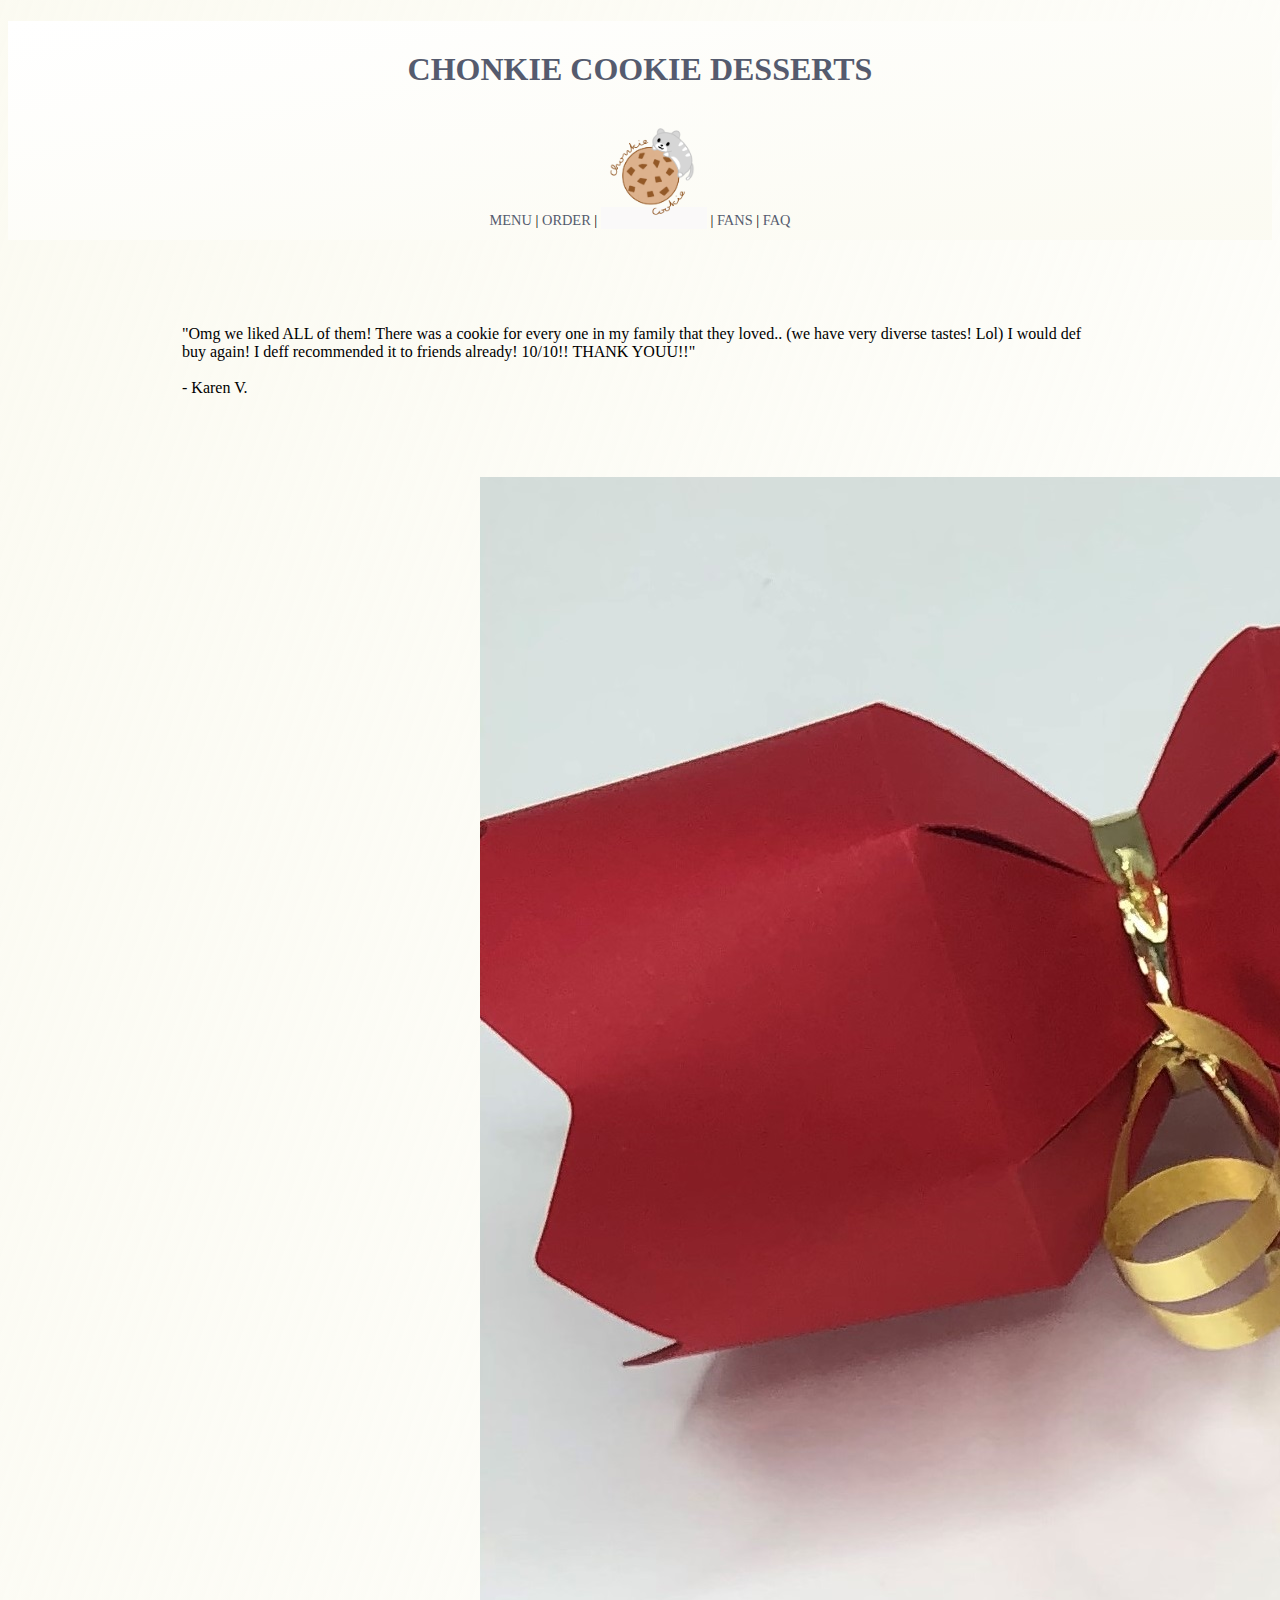
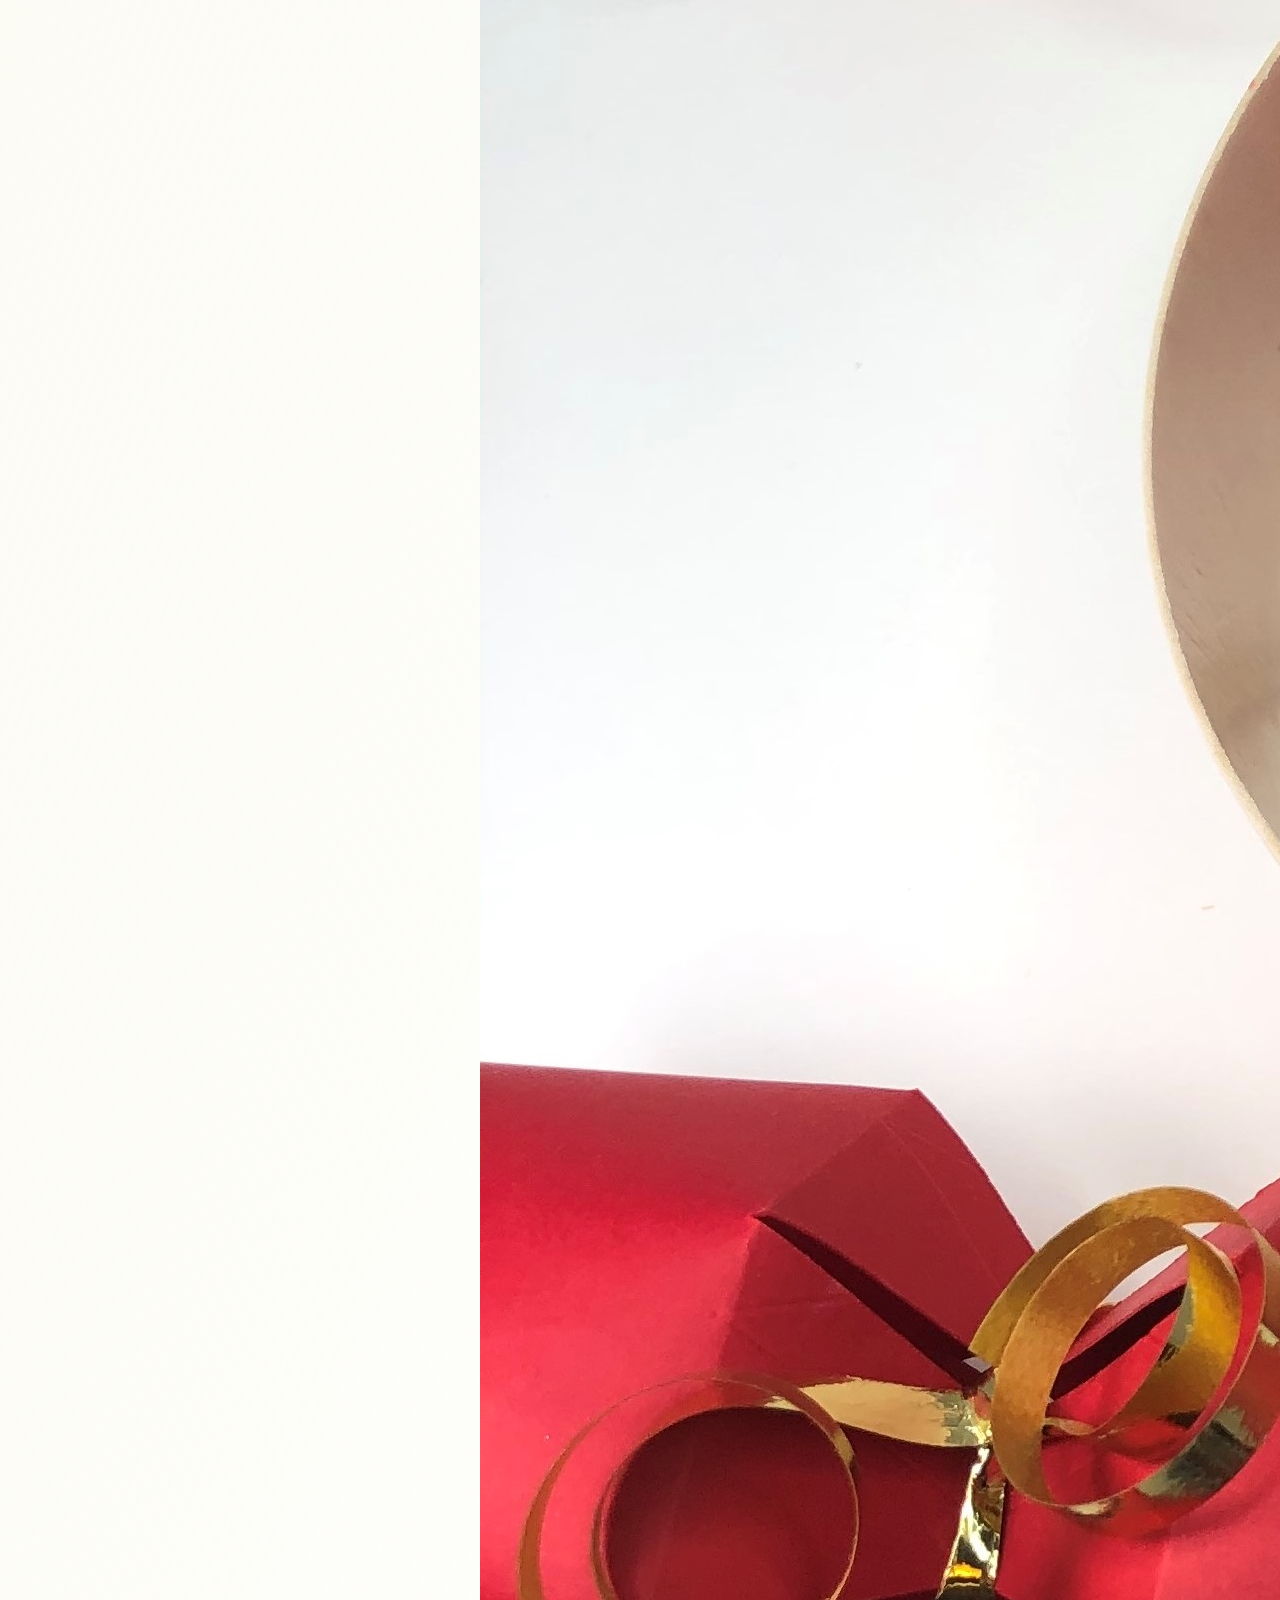
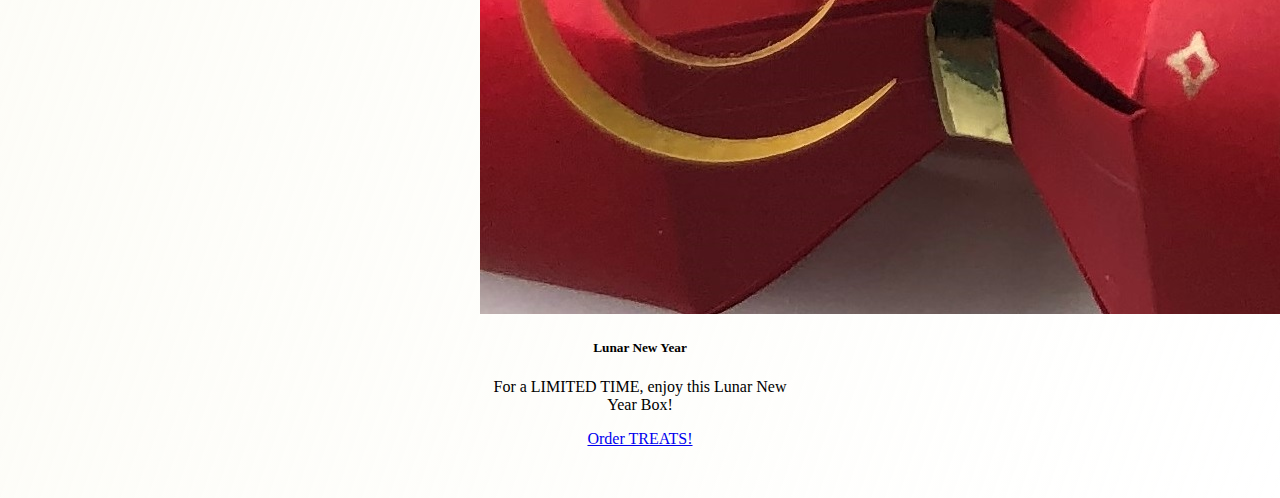
<file: index.html>
<!DOCTYPE html>
<html>
<head>
	<title>ChonkieCookie</title>
	<link href="https://cdn.jsdelivr.net/npm/bootstrap@5.0.0-beta1/dist/css/bootstrap.min.css" rel="stylesheet" integrity="sha384-giJF6kkoqNQ00vy+HMDP7azOuL0xtbfIcaT9wjKHr8RbDVddVHyTfAAsrekwKmP1" crossorigin="anonymous">
	<meta name="viewport" content="width=device-width, initial-scale=1.0">
	<link rel="stylesheet" type="text/css" href="styles.css">
	<!-- Hotjar Tracking Code for chonkiecookie.com -->
<script>
    (function(h,o,t,j,a,r){
        h.hj=h.hj||function(){(h.hj.q=h.hj.q||[]).push(arguments)};
        h._hjSettings={hjid:2223204,hjsv:6};
        a=o.getElementsByTagName('head')[0];
        r=o.createElement('script');r.async=1;
        r.src=t+h._hjSettings.hjid+j+h._hjSettings.hjsv;
        a.appendChild(r);
    })(window,document,'https://static.hotjar.com/c/hotjar-','.js?sv=');
</script>
	
</head>
<body>
	<div id="topBar">
	<h1>CHONKIE COOKIE DESSERTS</h1>

<!-- Begin NavBar -->
	<nav>
		<a href="menu.html">MENU</a> |
		<a href="orderHere.html">ORDER</a> |
		<a id="navLogo" href="index.html"><img alt="logo" src="chonkiecookie.png" height="105px" width="106px"></a> |
		<a href="fanGallery.html">FANS</a> |
		<a href="faq.html">FAQ</a>
	</nav>
<!-- End NavBar -->
	</div>
	
<!-- Begin HeroImage -->
<!--	<div id="headImg">
		<img class="headerImg" src="bottomHeroImg.jpg">
		<img class="fadeImg" src="topHeroImg.jpg">
	</div> -->
<!-- End HeroImage -->

<!-- Begin Mobile HeroImage -->
<!--	<div id="headImgMobile">
		<img class="headerImgMobile" src="bottomHeroImgMobile.jpg">
		<img class="fadeImgMobile" src="topHeroImgMobile.jpg">
	</div> -->
<!-- End Mobile HeroImage -->

<!-- Begin Quotes -->
<div class="w3-content w3-section" style="max-width:50wv">
  <div class="fanQuotes">"Omg we liked ALL of them! There was a cookie for every one in my family that they loved..  (we have very diverse tastes! Lol) I would def buy again! I deff recommended it to friends already! 10/10!! THANK YOUU!!"
  		<br><br>
  	- Karen V.
  </div>
  <div class="fanQuotes">"A friend showed me your site and I knew I had to support y'all because I loved the unique asian fusion flavors you do and wanted to give them a try! My roomies loved them. Thank you so much! They were baked really well"
  		<br><br>
  	- Esther C.
  </div>
  <div class="fanQuotes">"Just wanted to let you know the cookies were amaaazing!! Our favorite was the black sesame marshmallow. We can't wait to order again!"
  		<br><br>
  	- Mimi V.
  </div>
</div>

<script>
var myIndex = 0;
carousel();

function carousel() {
  var i;
  var x = document.getElementsByClassName("fanQuotes");
  for (i = 0; i < x.length; i++) {
    x[i].style.display = "none";  
  }
  myIndex++;
  if (myIndex > x.length) {myIndex = 1}    
  x[myIndex-1].style.display = "block";  
  setTimeout(carousel, 3000); // Change image every 2 seconds
}
</script>
<!-- End Quotes -->

<!-- Cards -->
<div class="card" style="width: 20rem; margin-bottom: 50px;">
  <img src="limitedMenuImg.jpeg" class="card-img-top" alt="...">
  <div class="card-body">
    <h5 class="card-title">Lunar New Year</h5>
    <p class="card-text">For a LIMITED TIME, enjoy this Lunar New Year Box!</p>
    <a href="orderHere.html" class="btn btn-primary">Order TREATS!</a>
  </div>
</div>
<!-- Cards -->

</body>
</html>
</file>
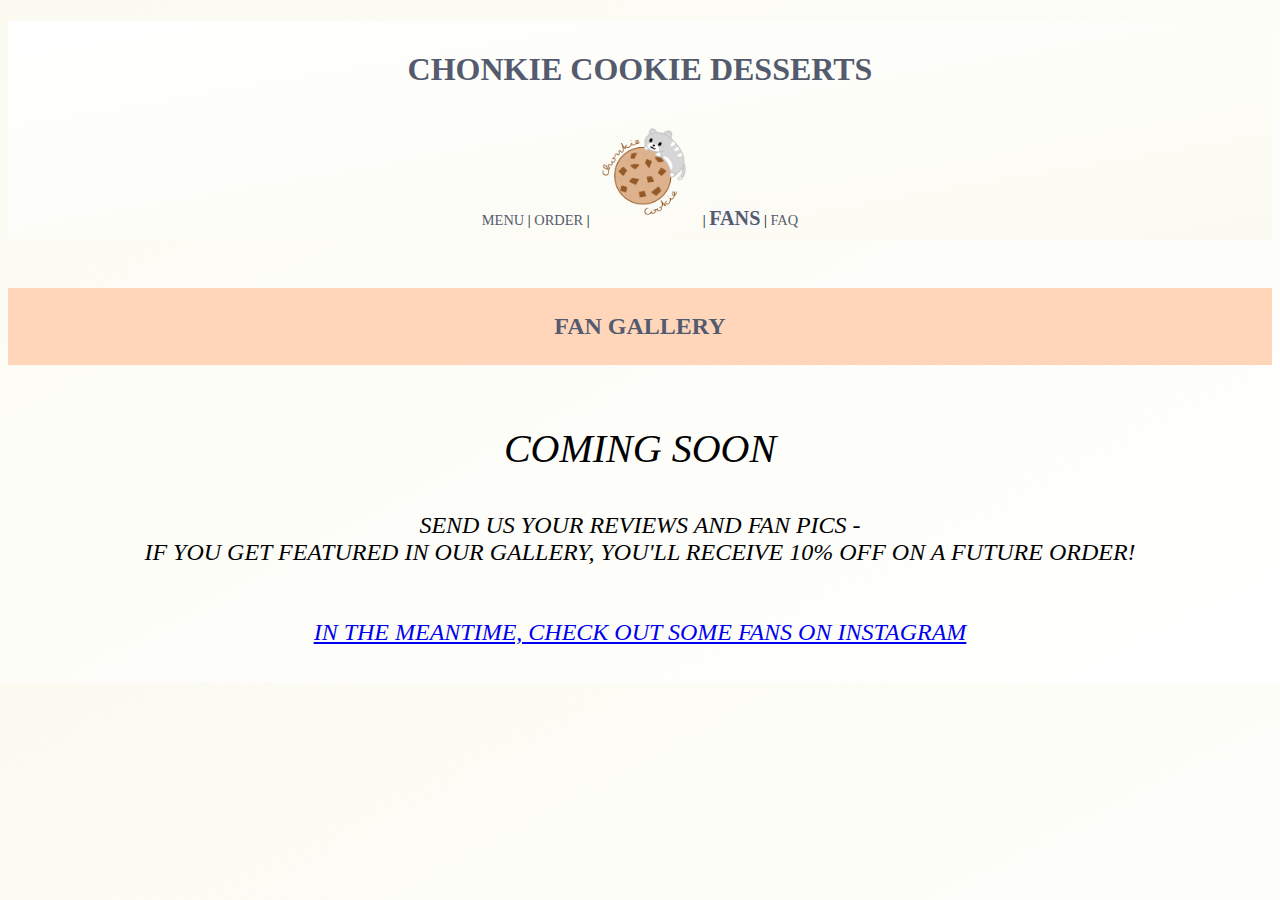
<file: fanGallery.html>
<!DOCTYPE html>
<html>
<head>
	<title>ChonkieCookie</title>
	<link href="https://cdn.jsdelivr.net/npm/bootstrap@5.0.0-beta1/dist/css/bootstrap.min.css" rel="stylesheet" integrity="sha384-giJF6kkoqNQ00vy+HMDP7azOuL0xtbfIcaT9wjKHr8RbDVddVHyTfAAsrekwKmP1" crossorigin="anonymous">
	<meta name="viewport" content="width=device-width, initial-scale=1.0">
	<link rel="stylesheet" type="text/css" href="styles.css">
</head>
<body>
	<div id="topBar">
	<h1>CHONKIE COOKIE DESSERTS</h1>

<!-- Begin NavBar -->
	<nav>
		<a href="menu.html">MENU</a> |
		<a href="orderHere.html">ORDER</a> |
		<a href="index.html"><img alt="logo" src="chonkiecookie.png" height="105px" width="106px"></a> |
		<a id="navFanGallery" href="fanGallery.html">FANS</a> |
		<a href="faq.html">FAQ</a>
	</nav>
<!-- End NavBar -->
	</div>
	
	<div>
		<h2 id="fanGalleryTitle">FAN GALLERY</h2>
	</div>

	<p style="text-align: center; font-size: 2.5em; font-style: italic; margin-top: 1.5em;">COMING SOON</p> 
	<p style="text-align: center; font-size: 1.5em; font-style: italic; margin-left: 2em; margin-right: 2em;">
		SEND US YOUR REVIEWS AND FAN PICS - 
			<br>
		IF YOU GET FEATURED IN OUR GALLERY, YOU'LL RECEIVE 10% OFF ON A FUTURE ORDER!
	</p>
	<div class="igLink">
		<p>
			<a href="https://www.instagram.com/chonkiecookie/tagged/" target="#">IN THE MEANTIME, CHECK OUT SOME FANS ON INSTAGRAM</a>
		</p>
	</div>

</body>
</html>
</file>
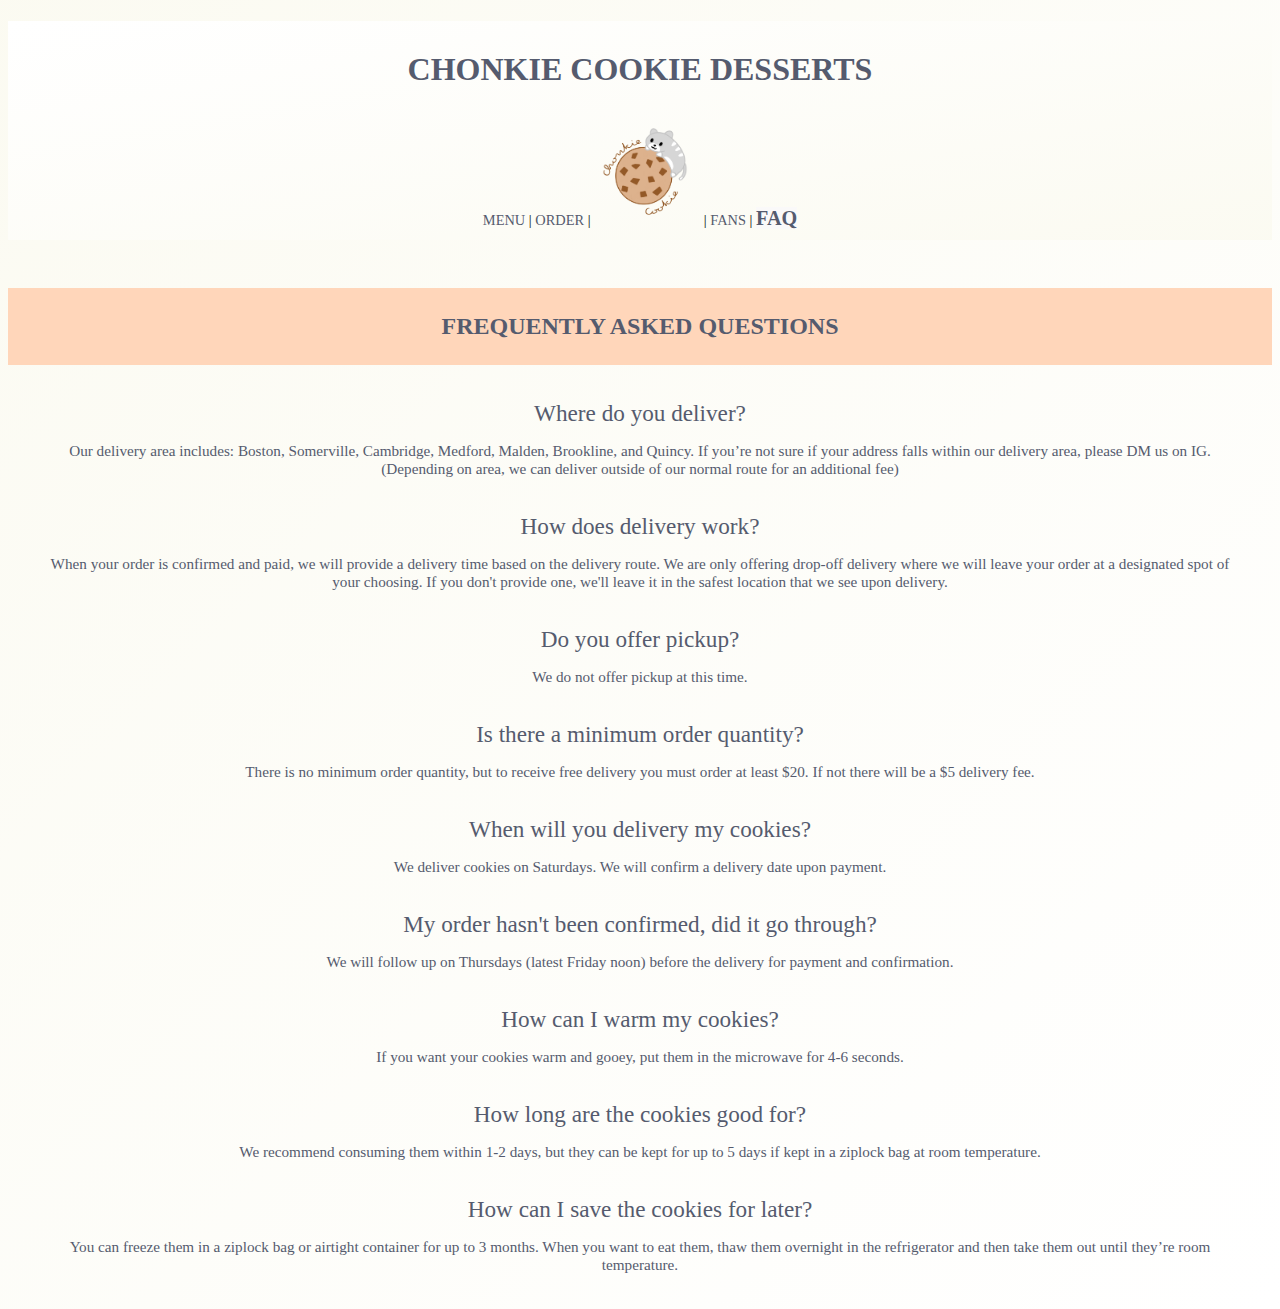
<file: faq.html>
<!DOCTYPE html>
<html>
<head>
	<title>ChonkieCookie</title>
	<link href="https://cdn.jsdelivr.net/npm/bootstrap@5.0.0-beta1/dist/css/bootstrap.min.css" rel="stylesheet" integrity="sha384-giJF6kkoqNQ00vy+HMDP7azOuL0xtbfIcaT9wjKHr8RbDVddVHyTfAAsrekwKmP1" crossorigin="anonymous">
	<meta name="viewport" content="width=device-width, initial-scale=1.0">
	<link rel="stylesheet" type="text/css" href="styles.css">
</head>
<body>
	<div id="topBar">
	<h1>CHONKIE COOKIE DESSERTS</h1>

<!-- Begin NavBar -->
	<nav>
		<a href="menu.html">MENU</a> |
		<a href="orderHere.html">ORDER</a> |
		<a href="index.html"><img alt="logo" src="chonkiecookie.png" height="105px" width="106px"></a> |
		<a href="fanGallery.html">FANS</a> |
		<a id="navFaq" href="faq.html">FAQ</a>
	</nav>
<!-- End NavBar -->
	</div>
	<div class="faqBody">
		<h2 id="faqTitle">FREQUENTLY ASKED QUESTIONS</h2>
		<p class="faqQuestions">Where do you deliver?</p>
		<p class="faqAnswers">Our delivery area includes: Boston,  Somerville, Cambridge, Medford, Malden, Brookline, and Quincy. If you’re not sure if your address falls within our delivery area, please DM us on IG. (Depending on area, we can deliver outside of our normal route for an additional fee)</p>
		<p class="faqQuestions">How does delivery work?</p>
		<p class="faqAnswers">When your order is confirmed and paid, we will provide a delivery time based on the delivery route. We are only offering drop-off delivery where we will leave your order at a designated spot of your choosing. If you don't provide one, we'll leave it in the safest location that we see upon delivery.</p>
		<p class="faqQuestions">Do you offer pickup?</p>
		<p class="faqAnswers">We do not offer pickup at this time.</p>
		<p class="faqQuestions">Is there a minimum order quantity?</p>
		<p class="faqAnswers">There is no minimum order quantity, but to receive free delivery you must order at least $20. If not there will be a $5 delivery fee.</p>
		<p class="faqQuestions">When will you delivery my cookies?</p>
		<p class="faqAnswers">We deliver cookies on Saturdays. We will confirm a delivery date upon payment.</p>
		<p class="faqQuestions">My order hasn't been confirmed, did it go through?</p>
		<p class="faqAnswers">We will follow up on Thursdays (latest Friday noon) before the delivery for payment and confirmation.</p>
		<p class="faqQuestions">How can I warm my cookies?</p>
		<p class="faqAnswers">If you want your cookies warm and gooey, put them in the microwave for 4-6 seconds.</p>
		<p class="faqQuestions">How long are the cookies good for?</p>
		<p class="faqAnswers">We recommend consuming them within 1-2 days, but they can be kept for up to 5 days if kept in a ziplock bag at room temperature.</p>
		<p class="faqQuestions">How can I save the cookies for later?</p>
		<p class="faqAnswers">You can freeze them in a ziplock bag or airtight container for up to 3 months.  When you want to eat them, thaw them overnight in the refrigerator and then take them out until they’re room temperature.</p>
		<p class="faqQuestions"></p>
		<p class="faqAnswers"></p>
		<p class="faqQuestions"></p>
		<p class="faqAnswers"></p>
		<p class="faqQuestions"></p>
		<p class="faqAnswers"></p>
		<p class="faqQuestions"></p>
		<p class="faqAnswers"></p>
		<p class="faqQuestions"></p>
		<p class="faqAnswers"></p>
	</div>	

</body>
</html>
</file>
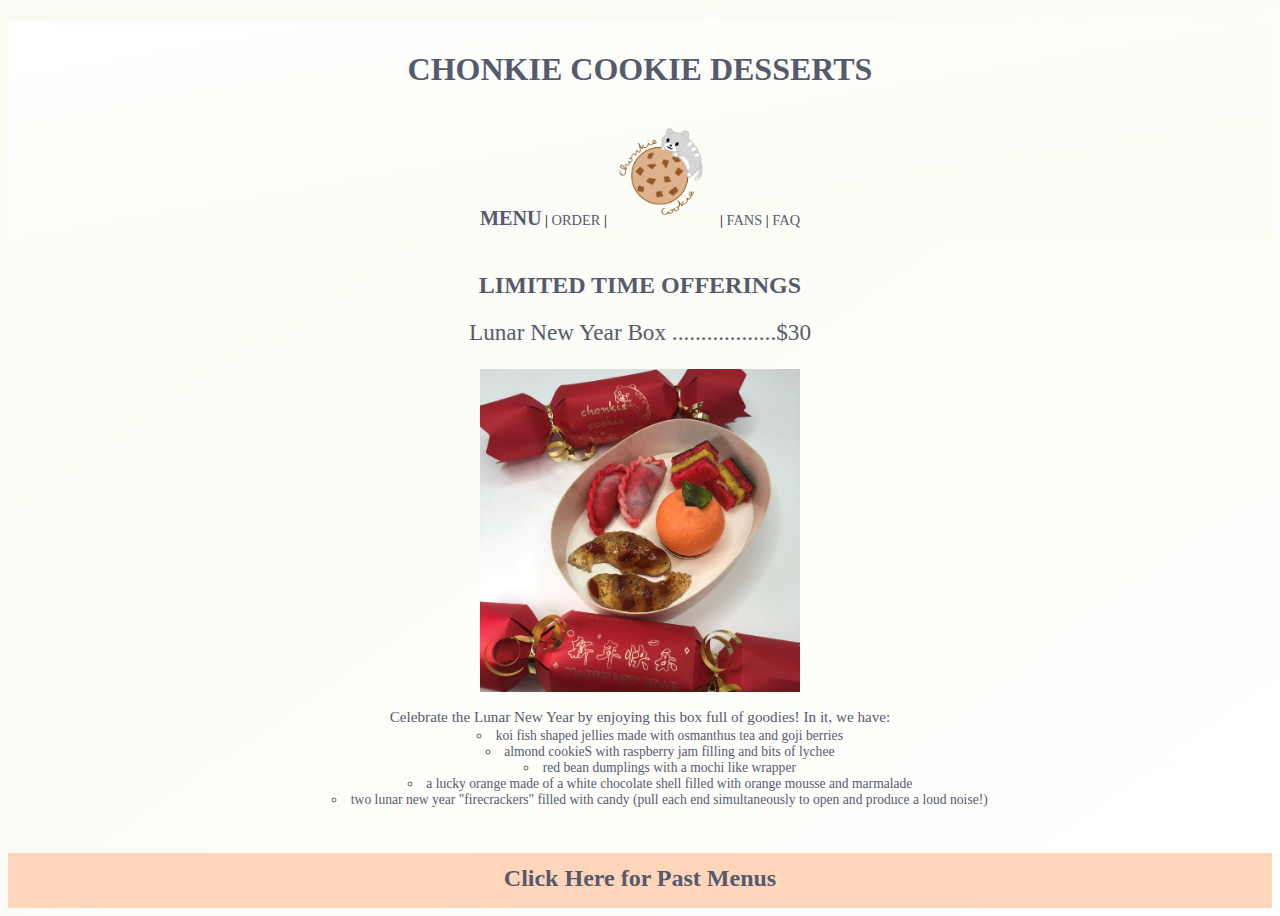
<file: menu.html>
<!DOCTYPE html>
<html>
<head>
	<title>ChonkieCookie</title>
	<link href="https://cdn.jsdelivr.net/npm/bootstrap@5.0.0-beta1/dist/css/bootstrap.min.css" rel="stylesheet" integrity="sha384-giJF6kkoqNQ00vy+HMDP7azOuL0xtbfIcaT9wjKHr8RbDVddVHyTfAAsrekwKmP1" crossorigin="anonymous">
	<meta name="viewport" content="width=device-width, initial-scale=1.0">
	<link rel="stylesheet" type="text/css" href="styles.css">
	<!-- Hotjar Tracking Code for chonkiecookie.com -->
<script>
    (function(h,o,t,j,a,r){
        h.hj=h.hj||function(){(h.hj.q=h.hj.q||[]).push(arguments)};
        h._hjSettings={hjid:2223204,hjsv:6};
        a=o.getElementsByTagName('head')[0];
        r=o.createElement('script');r.async=1;
        r.src=t+h._hjSettings.hjid+j+h._hjSettings.hjsv;
        a.appendChild(r);
    })(window,document,'https://static.hotjar.com/c/hotjar-','.js?sv=');
</script>
	
</head>
<body>
	<div id="topBar">
	<h1>CHONKIE COOKIE DESSERTS</h1>

<!-- Begin NavBar -->
	<nav>
		<a id="navMenu" href="menu.html">MENU</a> |
		<a href="orderHere.html">ORDER</a> |
		<a href="index.html"><img alt="logo" src="chonkiecookie.png" height="105px" width="106px"></a> |
		<a href="fanGallery.html">FANS</a> |
		<a href="faq.html">FAQ</a>
	</nav>
<!-- End NavBar -->
	</div>

<!-- Begin HeroImage -->
<!--	<div id="headImg">
		<img class="headerImg" src="bottomHeroImg.jpg">
		<img class="fadeImg" src="topHeroImg.jpg">
	</div> -->
<!-- End HeroImage -->

<!-- Begin Mobile HeroImage -->
<!--	<div id="headImgMobile">
		<img class="headerImgMobile" src="bottomHeroImgMobile.jpg">
		<img class="fadeImgMobile" src="topHeroImgMobile.jpg">
	</div> -->
<!-- End Mobile HeroImage -->
 
<!-- Begin Current Menu -->
	<div id="limitedTimeOfferingsMenu">
		<h2 class="menuTitles currentTopMenuTitle">LIMITED TIME OFFERINGS</h2>
		<p class="menuItems">Lunar New Year Box ..................$30</p>

			<img id="limitedMenuImg"src="limitedMenuImg.jpeg">

		<p class="menuDescriptions">Celebrate the Lunar New Year by enjoying this box full of goodies! In it, we have: 
			<ul id="menuItemList">
				<li>koi fish shaped jellies made with osmanthus tea and goji berries</li>
				<li>almond cookieS with raspberry jam filling and bits of lychee</li>
				<li>red bean dumplings with a mochi like wrapper</li>
				<li>a lucky orange made of a white chocolate shell filled with orange mousse and marmalade</li>
				<li>two lunar new year "firecrackers" filled with candy (pull each end simultaneously to open and produce a loud noise!)</li>
			</ul> 
		</p>
	</div>
<!-- End Current Menu -->

<!-- Begin Past Menu -->
	<h2 class="pastMenus">Click Here for Past Menus</h2>
		<div class="content">
			<h3 class="pastMenuTitles">COOKIES (not currently available!*)</h3>
			<p class="pastMenuItems">Black Sesame Marshmallow .................................$6</p>
			<p class="pastMenuDescriptions">Our Asian inspired take on a classic New England dessert, the Fluffernutter</p>
			<p class="pastMenuItems">Vietnamese Coffee ...................................................$6</p>
			<p class="pastMenuDescriptions">But first, coffee. Just like Vietnamese Coffee, we've filled this coffee cookie with Longevity Brand condensed milk cream cheese along with some chocolate chips</p>
			<p class="pastMenuItems">Matcha White Chocolate ...........................................$5.5</p>		
			<p class="pastMenuDescriptions">If you love matcha, then you'll love this! We've made a matcha cookie filled with vanilla cream cheese and white chocolate chips</p>
			<p class="pastMenuItems">Fruity Ube ....................................................................$5</p>
			<p class="pastMenuDescriptions">We've combined the extremely popular Filipino flavor, Ube (aka purple yam) with fruity pebbles, coconut, and white chocolate chips to make a fun colorful cookie</p>
			<p class="pastMenuItems">Coconut Pandan ........................................................$5</p>
			<p class="pastMenuDescriptions">If you haven't heard of pandan, it's sometimes called Asian vanilla, and we've made a coconut pandan cookie topped with toasted coconut flakes</p>
			<p class="pastMenuItems">Choco Choco Chip ....................................................$7</p>
			<p class="pastMenuDescriptions">Our version of a classic chocolate chip cookie! We use a browned butter base with four different kinds of chocolate</p>

			<h3 class="pastMenuTitles">MOONCAKES (not currently available!*)</h3>
			<p class="pastMenuItems">Coconut Pandan Filling with Coconut "Yolk" .............$7.5</p>
			<p class="pastMenuItems">Yuzu Thai Basil Filling with Mango "Yolk" ..................$7.5</p>
			<p class="pastMenuItems">Vanilla Yakult Filling with Peach Yakult "Yolk" ...........$7.5</p>
			<p class="pastMenuItems">Chinese Five Spice Filling with Asian Pear "Yolk" ......$7.5</p>

				<br>

			<p class="asterik">*Accepting orders larger than $100 orders on a case by case basis orders for Past Menu Items</p>

		</div>
	</div>
<!-- End Past Menu -->

<!-- Begin Past Menu Script -->
<script>
var coll = document.getElementsByClassName("pastMenus");
var i;

for (i = 0; i < coll.length; i++) {
  coll[i].addEventListener("click", function() {
    this.classList.toggle("active");
    var content = this.nextElementSibling;
    if (content.style.display === "block") {
      content.style.display = "none";
    } else {
      content.style.display = "block";
    }
  });
}
</script>
<!-- End Past Menu Script -->
</body>
</html>
</file>
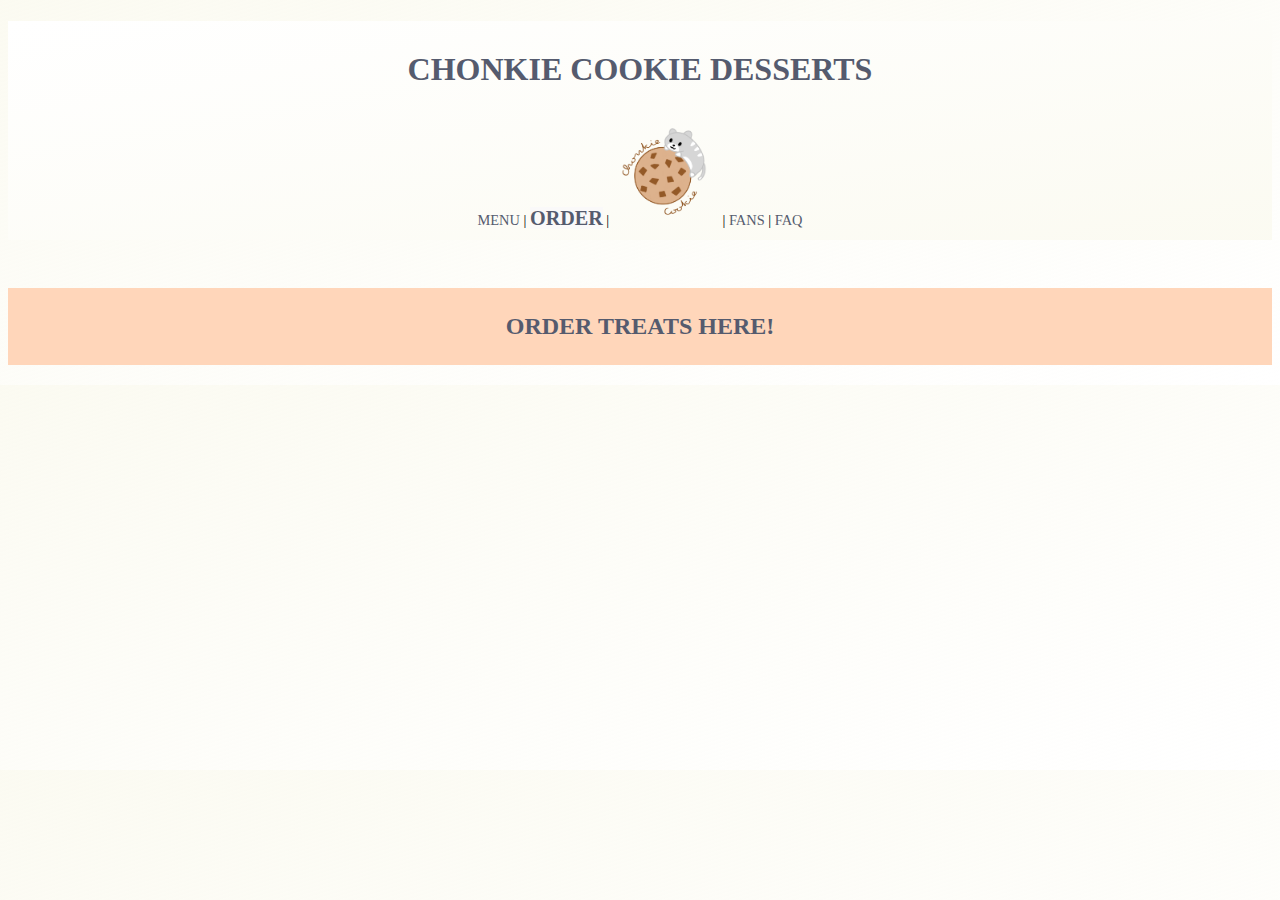
<file: orderHere.html>
<!DOCTYPE html>
<html>
<head>
	<title>ChonkieCookie</title>
	<link href="https://cdn.jsdelivr.net/npm/bootstrap@5.0.0-beta1/dist/css/bootstrap.min.css" rel="stylesheet" integrity="sha384-giJF6kkoqNQ00vy+HMDP7azOuL0xtbfIcaT9wjKHr8RbDVddVHyTfAAsrekwKmP1" crossorigin="anonymous">
	<meta name="viewport" content="width=device-width, initial-scale=1.0">
	<link rel="stylesheet" type="text/css" href="styles.css">
	<!-- Hotjar Tracking Code for chonkiecookie.com -->
<script>
    (function(h,o,t,j,a,r){
        h.hj=h.hj||function(){(h.hj.q=h.hj.q||[]).push(arguments)};
        h._hjSettings={hjid:2223204,hjsv:6};
        a=o.getElementsByTagName('head')[0];
        r=o.createElement('script');r.async=1;
        r.src=t+h._hjSettings.hjid+j+h._hjSettings.hjsv;
        a.appendChild(r);
    })(window,document,'https://static.hotjar.com/c/hotjar-','.js?sv=');
</script>
	
</head>
<body>
	<div id="topBar">
	<h1>CHONKIE COOKIE DESSERTS</h1>

<!-- Begin NavBar -->
	<nav>
		<a href="menu.html">MENU</a> |
		<a id="navOrderHere" href="orderHere.html">ORDER</a> |
		<a href="index.html"><img alt="logo" src="chonkiecookie.png" height="105px" width="106px"></a> |
		<a href="fanGallery.html">FANS</a> |
		<a href="faq.html">FAQ</a>
	</nav>
<!-- End NavBar -->
	</div>
	
	<div>
		<h2 id="orderHereTitle">ORDER TREATS HERE!</h2>
	</div>
	
<!-- Begin Order Form using Jotform -->
<div class="surveymonkey">
    <script type="text/javascript" src="https://form.jotform.com/jsform/210257495367159"></script>
</div>
<!-- End Order Form using Jotform -->

</body>
</html>
</file>
<file: styles.css>
body {
	background-image: linear-gradient(to top left, rgba(250, 249, 237,0), rgba(250, 249, 237,.75));
}

h1 {
	text-align: center;
	font-size: 60;
	font-family: "Patrick Hand";	
	color: #555B6E;
	padding-top: 30px;
}

nav {
	overflow: hidden;
	white-space: nowrap;
	text-align: center;
	font-size: .9em;
	font-family: "Patrick Hand";
	padding: 14px;
	padding-top: 10px;
	padding-bottom: 10px;
	margin-bottom: 1em;
	max-width: 100%;
}

nav a {
	text-decoration: none;
	color: #555B6E;
}
/* Pending hover
nav a:hover {
	background-color: #777;
}
*/
#topBar {
	background-color: white;
	background-image: linear-gradient(to bottom right, rgba(250, 249, 237,0), rgba(250, 249, 237,.75));
}

#navMenu, #navOrderHere, #navLogo, #navFanGallery, #navFaq {
	background-color: #FAF9F9;
	font-weight: bold;
	font-size: 1.4em;
}

/*
@media screen and (max-width: 600px) {
	#headImg {
    	visibility: hidden;
 }
	#headImgMobile {
		position: relative;
		display: block;
		width: 100%;
		max-width: 100%;
		height: 55vh;
		margin:0 auto;
		overflow: hidden;
		margin-bottom: -25em;
		margin-top: -30em;
}

	#headImgMobile img {
		position:absolute;
		left:0;
		-webkit-transition: opacity 1s ease-in-out;
		-moz-transition: opacity 1s ease-in-out;
		-o-transition: opacity 1s ease-in-out;
		transition: opacity 1s ease-in-out;
}

	#headImgMobile img.fadeImgMobile:hover {
		opacity:0;
}
}

@media screen and (min-width: 600px) {
	#headImgMobile {
		visibility: hidden;
		margin-bottom: -6em;
 }
	#headImg {
		position: relative;
		display: block;
		width: 100%;
		max-width: 100%;
		height: 55vh;
		margin:0 auto;
		overflow: hidden;
}

	#headImg img {
		position:absolute;
		left:0;
		-webkit-transition: opacity 1s ease-in-out;
		-moz-transition: opacity 1s ease-in-out;
		-o-transition: opacity 1s ease-in-out;
		transition: opacity 1s ease-in-out;
}

	#headImg img.fadeImg:hover {
	  opacity:0;
}
}
*/

/*Begin Quotes */
.fanQuotes {
	display:none;
	width:100%
	text-align: center;
	margin-left: 2em;
	margin-right: 2em;
}

.w3-content {
	margin-left:auto;
	margin-right:auto
}
.w3-content {
	max-width:980px
}

.w3-section {
	margin-top:85px!important;
	margin-bottom:80px!important
}
/*End Quotes */

.card{
	margin: auto;
}

.card-body, .card-text {
	text-align: center;

}

#topBarOrderForm {
	padding-bottom: 0px;
}

#limitedTimeOfferingsMenu, .pastMenus, #faqTitle, .faqBody, #orderHereTitle, #fanGalleryTitle, #currentTopMenuTitle {
	text-align: center;
	margin-top: 2em;
	color: #555B6E;
}

#limitedMenuImg {
	display: block;
	margin-left: auto;
	margin-right: auto;
	margin-bottom: 1em;
	width: 20em;	
}

.menuItems, .pastMenuItems, .faqQuestions {
	font-size: 1.45em;
	margin-top: .75em;
}

.menuDescriptions, .pastMenuDescriptions, .faqAnswers {
	font-size: .95em;
	margin-bottom: 1.5em;
	margin-left: 2em;
	margin-right: 2em;
	color: #555B6E;
}

#menuItemList {
	text-align: center;
	list-style-type: circle;
	list-style-position: inside;
	font-size: .85em;
	margin-top: -20px;
	margin-right: 1em;
	margin-left: 1em;
}

.pastMenus {
	margin: 45px 0 0 0;
	padding: 11px 0 15px 0;
	border: none;
	text-align: center;
	outline: none;
	cursor: pointer;
	border: .5px solid #FFD6BA;
	background-color: #FFD6BA;  
}

.pastMenuTitles {
	margin-top: 1em;
}

.content {
	padding: 0 18px;
	display: none;
	overflow: hidden;
	text-align: center;
	margin-bottom: 50px;

}

.asterik {
	font-size: .75em;
}

.igLink {
	text-align: center; 
	font-size: 1.5em; 
	font-style: italic;
	display: block; 
	padding: 5px; 
  	border: 1px transparent #000000;
  	margin-left: 2em;
  	margin-right: 2em;
}

#faqTitle, #orderHereTitle, #fanGalleryTitle, #currentTopMenuTitle {
	padding: 25px;
	border: none;
	text-align: center;
	outline: none;
	background-color: #FFD6BA;  
}

.faqQuestions {
	margin-top: 1.5em;
	margin-bottom: 0.25em;
}
</file>
